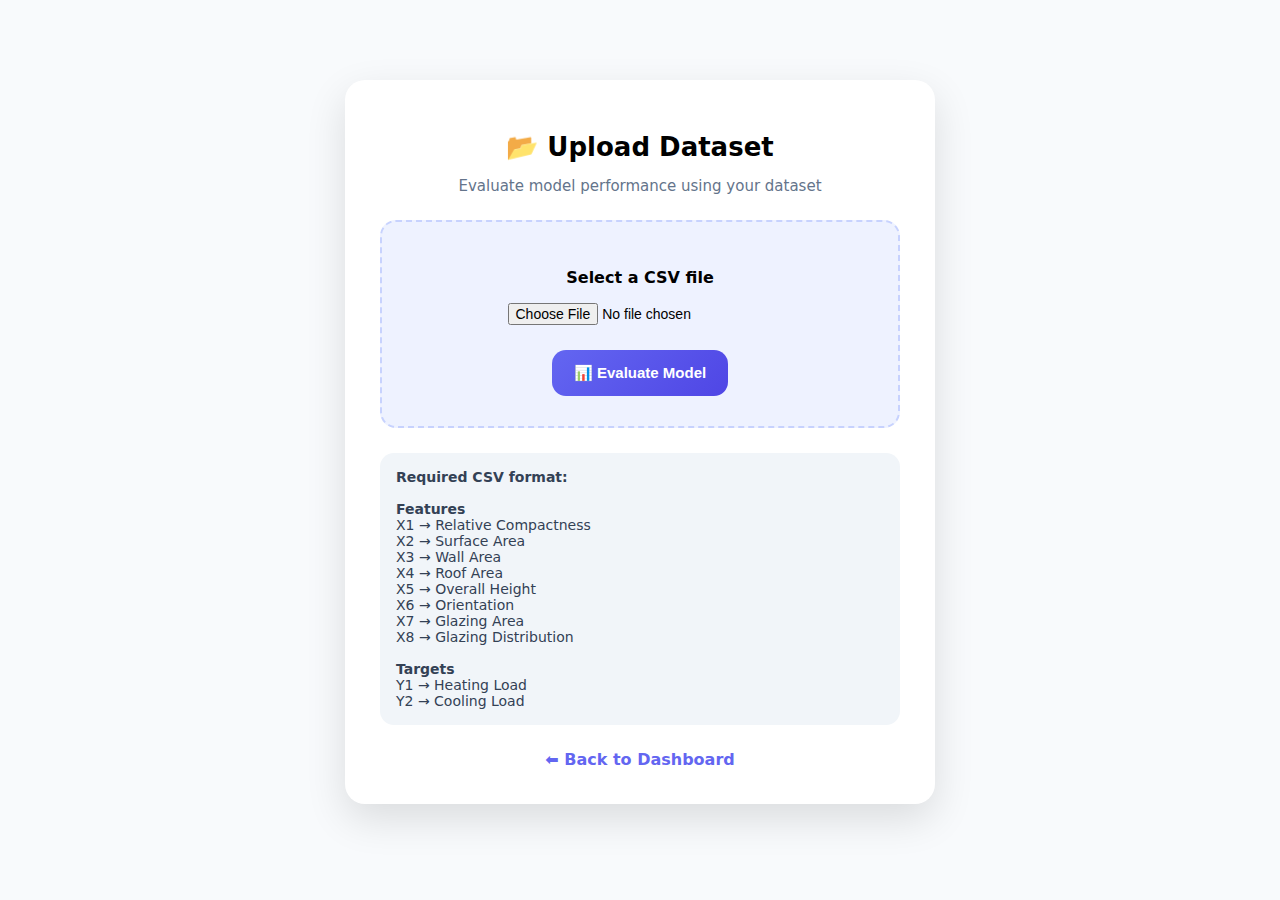
<file: templates/upload.html>
<!DOCTYPE html>
<html lang="en">
<head>
<meta charset="UTF-8">
<title>Upload Dataset • ML Energy Dashboard</title>

<style>
/* ---------- GLOBAL ---------- */
body {
    font-family: "Segoe UI", system-ui, sans-serif;
    background: #f8fafc;
    margin: 0;
    padding: 0;
}

/* ---------- CONTAINER ---------- */
.container {
    max-width: 520px;
    margin: 80px auto;
    background: white;
    padding: 35px;
    border-radius: 20px;
    box-shadow: 0 15px 40px rgba(0,0,0,0.12);
    text-align: center;
}

/* ---------- HEADINGS ---------- */
h1 {
    margin-bottom: 8px;
    font-size: 26px;
}

.subtitle {
    color: #64748b;
    font-size: 15px;
    margin-bottom: 25px;
}

/* ---------- UPLOAD BOX ---------- */
.upload-box {
    border: 2px dashed #c7d2fe;
    padding: 30px;
    border-radius: 16px;
    background: #eef2ff;
    transition: 0.3s;
}

.upload-box:hover {
    background: #e0e7ff;
}

/* ---------- FILE INPUT ---------- */
input[type="file"] {
    display: block;
    margin: 15px auto;
    font-size: 14px;
}

/* ---------- BUTTON ---------- */
button {
    background: linear-gradient(135deg, #6366f1, #4f46e5);
    color: white;
    border: none;
    padding: 14px 22px;
    font-size: 15px;
    font-weight: 600;
    border-radius: 14px;
    cursor: pointer;
    transition: 0.3s;
    margin-top: 10px;
}

button:hover {
    transform: translateY(-2px);
    box-shadow: 0 8px 20px rgba(79,70,229,0.35);
}

/* ---------- INFO BOX ---------- */
.info {
    background: #f1f5f9;
    border-radius: 14px;
    padding: 16px;
    margin-top: 25px;
    font-size: 14px;
    color: #334155;
    text-align: left;
}

/* ---------- BACK LINK ---------- */
.back {
    display: inline-block;
    margin-top: 25px;
    color: #6366f1;
    text-decoration: none;
    font-weight: 600;
}

.back:hover {
    text-decoration: underline;
}
</style>
</head>

<body>

<div class="container">

    <h1>📂 Upload Dataset</h1>
    <p class="subtitle">
        Evaluate model performance using your dataset
    </p>

    <!-- UPLOAD FORM -->
    <form action="/evaluate" method="post" enctype="multipart/form-data">
        <div class="upload-box">
            <p><b>Select a CSV file</b></p>
            <input type="file" name="dataset" accept=".csv" required>
            <button type="submit">📊 Evaluate Model</button>
        </div>
    </form>

    <!-- DATA FORMAT INFO -->
    <div class="info">
        <b>Required CSV format:</b><br><br>
        <b>Features</b><br>
        X1 → Relative Compactness<br>
        X2 → Surface Area<br>
        X3 → Wall Area<br>
        X4 → Roof Area<br>
        X5 → Overall Height<br>
        X6 → Orientation<br>
        X7 → Glazing Area<br>
        X8 → Glazing Distribution<br><br>

        <b>Targets</b><br>
        Y1 → Heating Load<br>
        Y2 → Cooling Load
    </div>

    <a href="/dashboard" class="back">⬅ Back to Dashboard</a>

</div>

</body>
</html>
</file>
